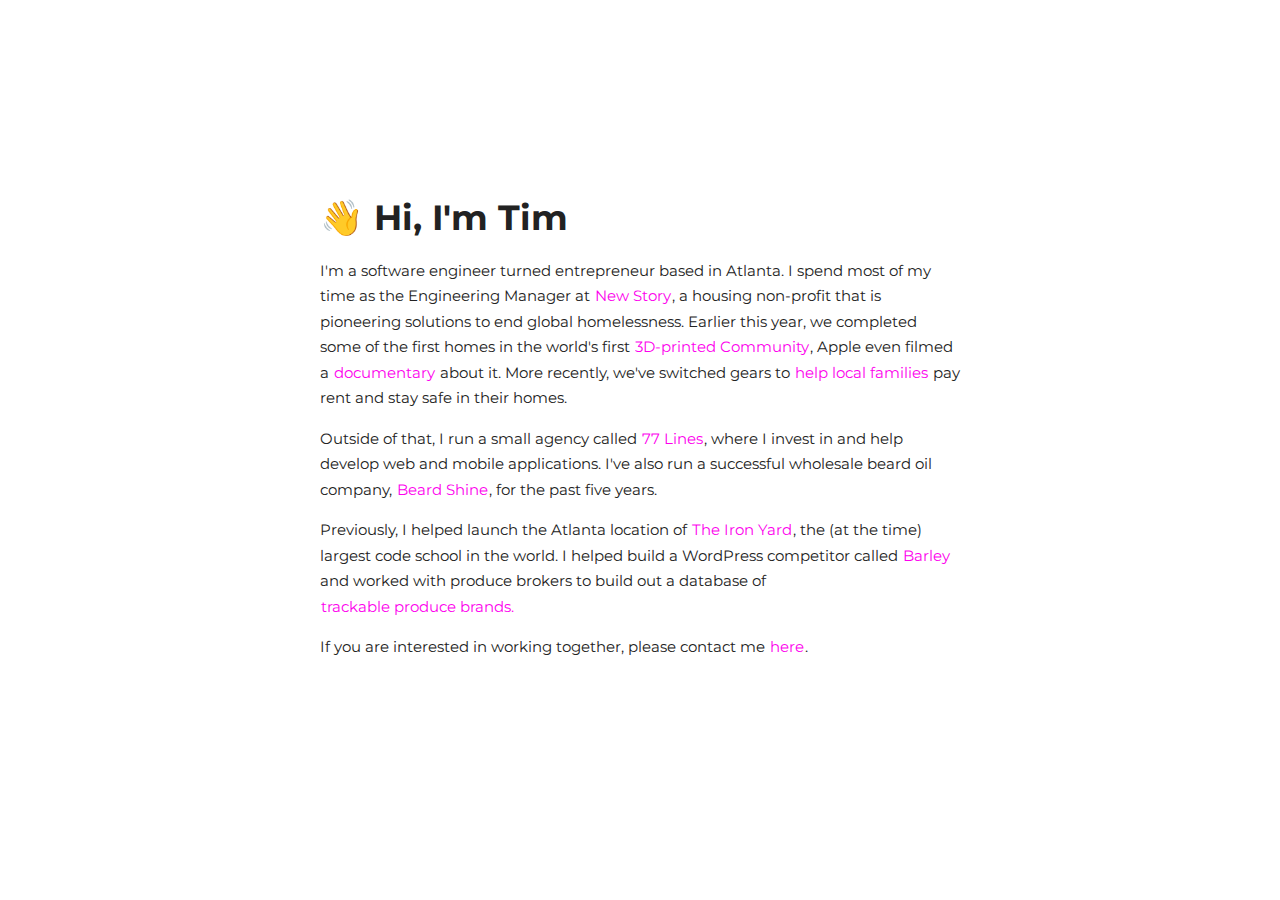
<file: index.html>
<!DOCTYPE html>
<html>

  <head>
    <meta charset="utf-8">
    <title>Tim Whitacre</title>
    <meta http-equiv="X-UA-Compatible" content="IE=edge,chrome=1">
    <meta name="viewport" content="width=device-width, user-scalable=no">
    <link href="https://fonts.googleapis.com/css?family=Montserrat" rel="stylesheet">
    <link rel="stylesheet" href="https://use.fontawesome.com/releases/v5.8.1/css/all.css" integrity="sha384-50oBUHEmvpQ+1lW4y57PTFmhCaXp0ML5d60M1M7uH2+nqUivzIebhndOJK28anvf" crossorigin="anonymous">
    <link rel="stylesheet" href="assets/css/main.css" />

    <!-- Global site tag (gtag.js) - Google Analytics -->
    <script async src="https://www.googletagmanager.com/gtag/js?id=UA-49577871-1"></script>
    <script>
      window.dataLayer = window.dataLayer || [];
      function gtag(){dataLayer.push(arguments);}
      gtag('js', new Date());

      gtag('config', 'UA-49577871-1');
    </script>
  </head>

  <body>
    <div class="content-wrap">
      <div class="content">
        <h1 class="hi">👋 Hi, I'm Tim</h1>

        <p>I'm a software engineer turned entrepreneur based in Atlanta. I spend most of my time as the Engineering Manager at <a href="https://newstorycharity.org/">New Story</a>, a housing non-profit that is pioneering solutions to end global homelessness. Earlier this year, we completed some of the first homes in the world's first <a href="https://l.timw.co/3dfirst">3D-printed Community</a>, Apple even filmed a <a href="https://tv.apple.com/us/episode/mexico/umc.cmc.vw8qwc1j4ld8jr3itsc0b3wy">documentary</a> about it. More recently, we've switched gears to <a href="https://newstorycharity.org/the-neighborhood/">help local families</a> pay rent and stay safe in their homes.</p>

        <p>Outside of that, I run a small agency called <a href="https://77lines.xyz">77 Lines</a>, where I invest in and help develop web and mobile applications. I've also run a successful wholesale beard oil company, <a href="https://beardshine.co/">Beard Shine</a>, for the past five years.</p>

        <p>Previously, I helped launch the Atlanta location of <a href="https://linkedin.com/school/the-iron-yard/">The Iron Yard</a>, the (at the time) largest code school in the world. I helped build a WordPress competitor called <a href="https://l.timw.co/2BEcXXg">Barley</a> and worked with produce brokers to build out a database of <a href="https://db.producebrands.com/">trackable produce brands.</a></p>
          
        <p>If you are interested in working together, please contact me <a href="https://77lines.xyz">here</a>.</p>
        
        <div class="social">
          <a class="social-link" href="https://github.com/twhitacre">
            <i class="fab fa-github"></i>
          </a>
          <a class="social-link" href="https://twitter.com/timwco">
            <i class="fab fa-twitter"></i>
          </a>
          <a class="social-link" href="https://linkedin.com/in/twhitacre">
            <i class="fab fa-linkedin-in"></i>
          </a>
          <a class="social-link" href="https://speakerdeck.com/twhitacre">
            <i class="fab fa-speaker-deck"></i>
          </a>
        </div>

      </div>
    </div>

    <script src="assets/js/index.js"></script>

  </body>

</html>
</file>
<file: assets/css/main.css>
html,
body {
  width: 100%; height: 100%; padding: 0; margin: 0; box-sizing: border-box;
}
* {
  box-sizing: border-box;
}
body {
  font-family: 'Montserrat', sans-serif; color: #222; background-color: #fff; font-size: 14px; line-height: 1.7; display: flex; align-items: center;
}
img {
  max-width: 100%; height: auto;
}
::selection {
  text-shadow: none; color: #000; background: #fcdcff;
}
::-moz-selection {
  text-shadow: none; color: #000; background: #fcdcff;
}
/* Loader */
html {
  overflow: hidden;
}
html.loaded {
  overflow: auto;
}
html:after {
  content: ""; position: fixed; z-index: 1000; top: 0; left: 0; right: 0; bottom: 0; background: white; background-image: url(../images/preloader.gif); background-position: center center; background-repeat: no-repeat;     background-size: 400px 300px;
}
html.loaded:after {
  display: none;
}
body {
  transition: all .6s cubic-bezier(0.77, 0, 0.175, 1); opacity: 0;
}
html.loaded body {
  opacity: 1;
}

h1,
h2,
h3,
h4,
h5,
h6 {
  font-family: 'Montserrat', sans-serif; font-weight: 700; font-style: normal; margin: 1em 0 .66em 0; 
}
h1:first-child,
h2:first-child,
h3:first-child,
h4:first-child,
h5:first-child,
h6:first-child {
  margin-top: 0;
}
h1 { 
  font-size: 6vw; line-height: 1.1; margin-top: 0;
}
h2 { 
  font-size: 1.8em; line-height: 1.3;
}
h3 { 
  font-size: 1.25em; line-height: 1.3;
}
.profile-image + h1 {
  margin-top: 28px;
}
h4 {
  font-size: 12px; text-transform: uppercase; letter-spacing: 5px;
}
p:last-child {
  margin-bottom: 0;
}
/* LIGHT TEXT */
.is-text-light {
  color: #fff;
}
.is-text-light a {
  color: #fff;
}


.hi {
  font-size: 35px;
}


/* CONTENT */
.content-wrap {
  width: 80%; margin: 0 auto; max-height: 100%; position: relative; z-index: 20;
}
.content {
  padding: 3em 0;
}

/* SOCIAL LINKS */
.social-link {
  display: inline-block; 
  margin: 8px 8px 8px 0;
  text-decoration: none; 
  user-select: none;
}
.social-link i {
  color: #000000;
  font-size: 20px;
}
.social-link i:hover {
  color: #FD00ED;
}

/* LINKS */
.content p a {
  position: relative; text-decoration: none; display: inline-block; color: inherit; padding: 0 1px; transition: color ease 0.3s; color: #FD00ED;
}
.content p a:after {
  content: ''; position: absolute; z-index: -1; width: 100%; height: 0%; left: 0; bottom: 0; background-color: #FD00ED; transition: all ease 0.3s;
}
.content p a:hover {
  color: #fff;
}
.content p a:hover:after {
  height: 100%;
}

/* TABLETS */
@media screen and (min-width: 768px) {
  
  body {
    font-size: 15px;
  }
  h1 { 
    font-size: 4vw; line-height: 1;
  }
  
}

/* DESKTOPS */
@media screen and (min-width: 1200px) {
  
  .content-wrap {
    width: 50%;
  }
}

/* DESKTOPS HIGH RES */
@media screen and (min-width: 1600px) {
  
  .content-wrap {
    width: 50%;
  }
  
  .content {
    padding: 6em 0;
  }
}
</file>
